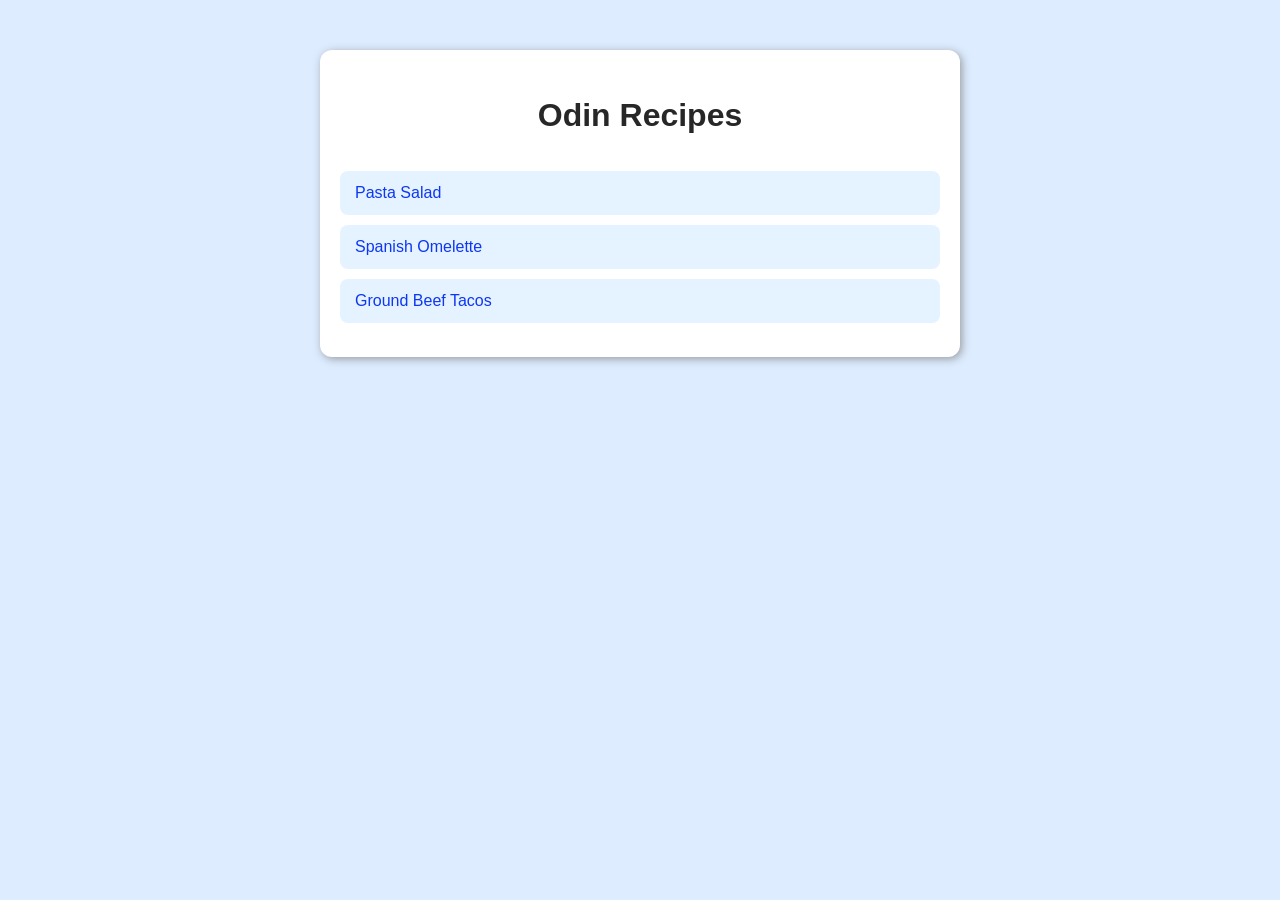
<file: index.html>
<!DOCTYPE html>
<html lang="en">
<head>
    <meta charset="UTF-8">
    <meta name="viewport" content="width=device-width, initial-scale=1.0">
    <link rel="stylesheet" href="style.css">
    <title>Project: Recipes | The Odin Project</title>
</head>
<body>
    
    <div class="card">
        <h1>Odin Recipes</h1>

        <ul class="list">
         <li><a href="./recipes/pasta-salad.html">Pasta Salad</a></li>
         <li><a href="./recipes/potato-omelette.html">Spanish Omelette</a></li>
         <li><a href="./recipes/tacos.html">Ground Beef Tacos</a></li>
        </ul>
    </div>
           
</body>
</html>
</file>
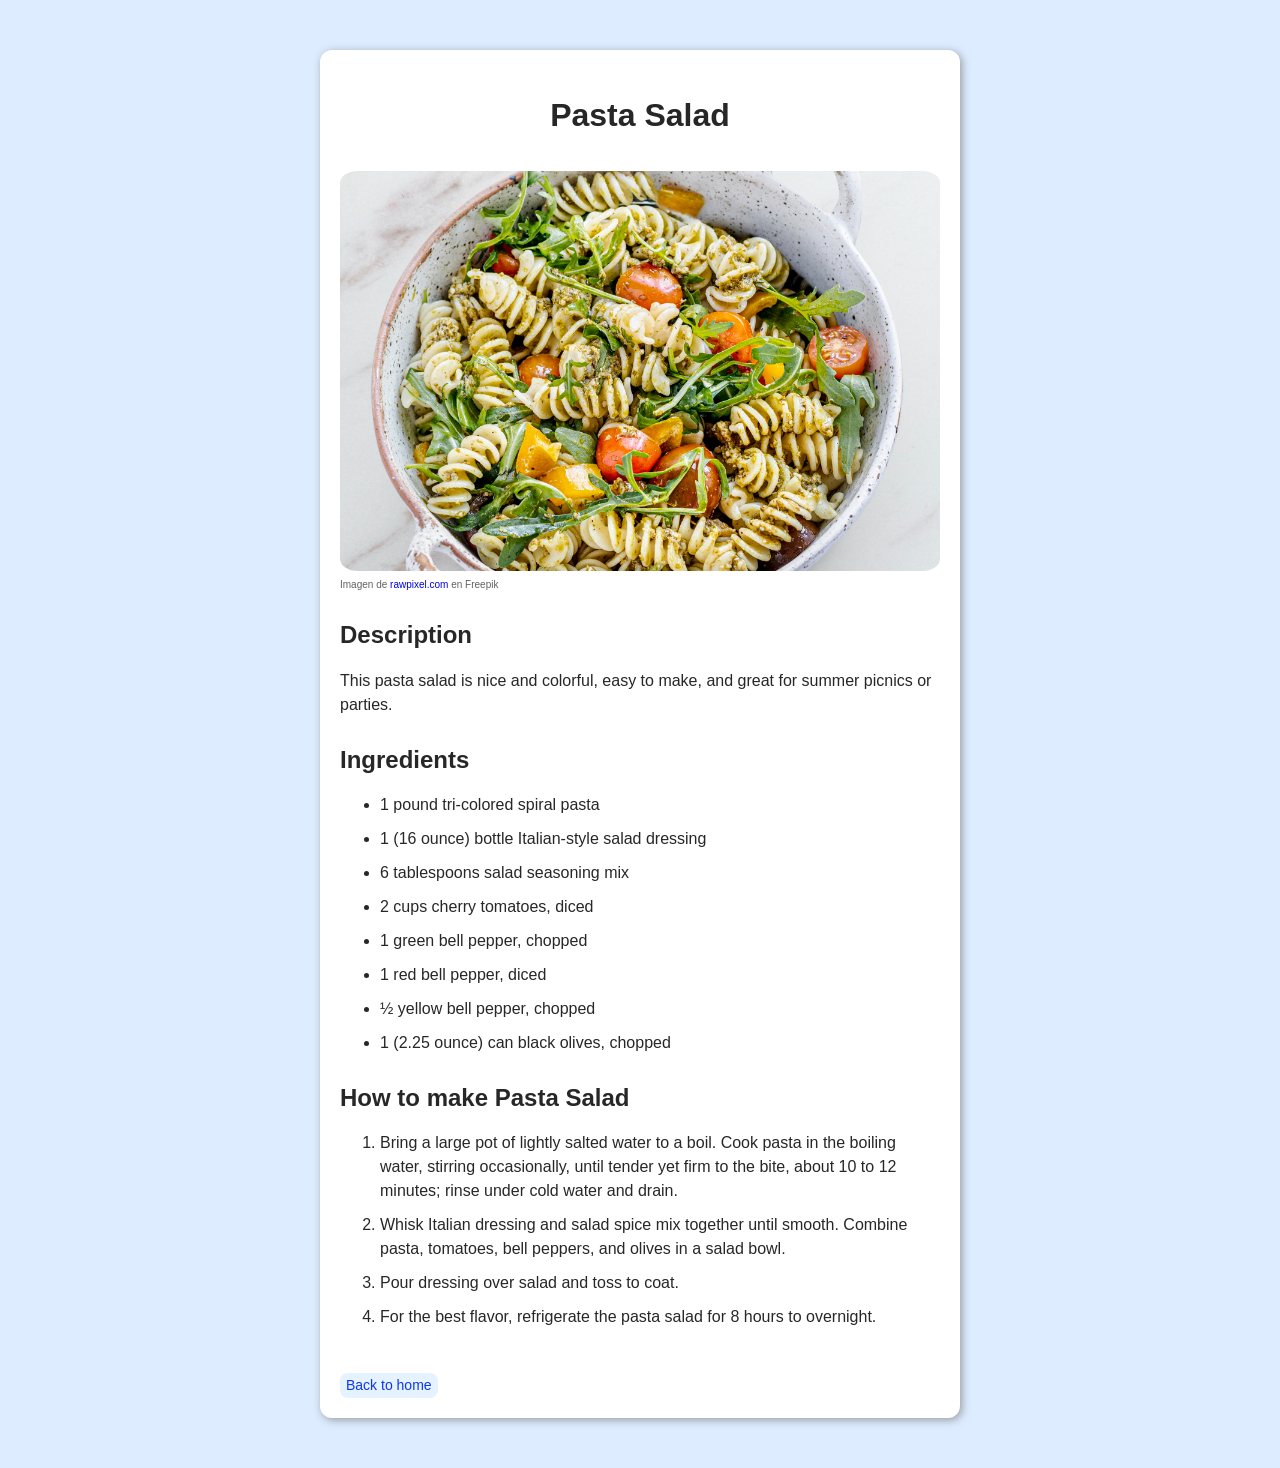
<file: recipes/pasta-salad.html>
<!DOCTYPE html>
<html lang="en">
<head>
    <meta charset="UTF-8">
    <meta name="viewport" content="width=device-width, initial-scale=1.0">
    <link rel="stylesheet" href="../style.css">
    <title>Pasta Salad Recipe</title>
</head>
<body>
    <div class="card">
    <h1>Pasta Salad</h1>
    <img src="../images/pasta-free.jpeg" alt="Delicious pasta salad dish" >
    <p class="credit">Imagen de <a href="https://www.freepik.es/foto-gratis/ensalada-pasta-rotini-rucula-tomates-cherry-plato-verano-saludable_15595825.htm#fromView=search&page=1&position=0&uuid=d2e310d9-3bc5-49d3-8ffc-3a2368235d82&query=pasta+salad"> rawpixel.com</a> en Freepik</p>
    
    <h2>Description</h2>
    <p>This pasta salad is nice and colorful, easy to make, 
     and great for summer picnics or parties.</p>

    <h2>Ingredients</h2>
    <ul>
        <li>1 pound tri-colored spiral pasta </li>
        <li>1 (16 ounce) bottle Italian-style salad dressing</li>
        <li>6 tablespoons salad seasoning mix </li>
        <li>2 cups cherry tomatoes, diced </li>
        <li>1 green bell pepper, chopped</li>
        <li>1 red bell pepper, diced</li>
        <li>½ yellow bell pepper, chopped</li>
        <li>1 (2.25 ounce) can black olives, chopped</li>
    </ul>

    <h2>How to make Pasta Salad</h2>
    <ol>
        <li>Bring a large pot of lightly salted water to a boil. Cook pasta in the boiling water, stirring occasionally, 
            until tender yet firm to the bite, about 10 to 12 minutes; rinse under cold water and drain. </li>
        <li>Whisk Italian dressing and salad spice mix together until smooth. 
            Combine pasta, tomatoes, bell peppers, and olives in a salad bowl.</li>
        <li>Pour dressing over salad and toss to coat.</li>
        <li>For the best flavor, refrigerate the pasta salad for 8 hours to overnight.</li>
    </ol>
   
    <a class="back-home" href="../index.html">Back to home</a>
    </div>
</body>
</html>
</file>
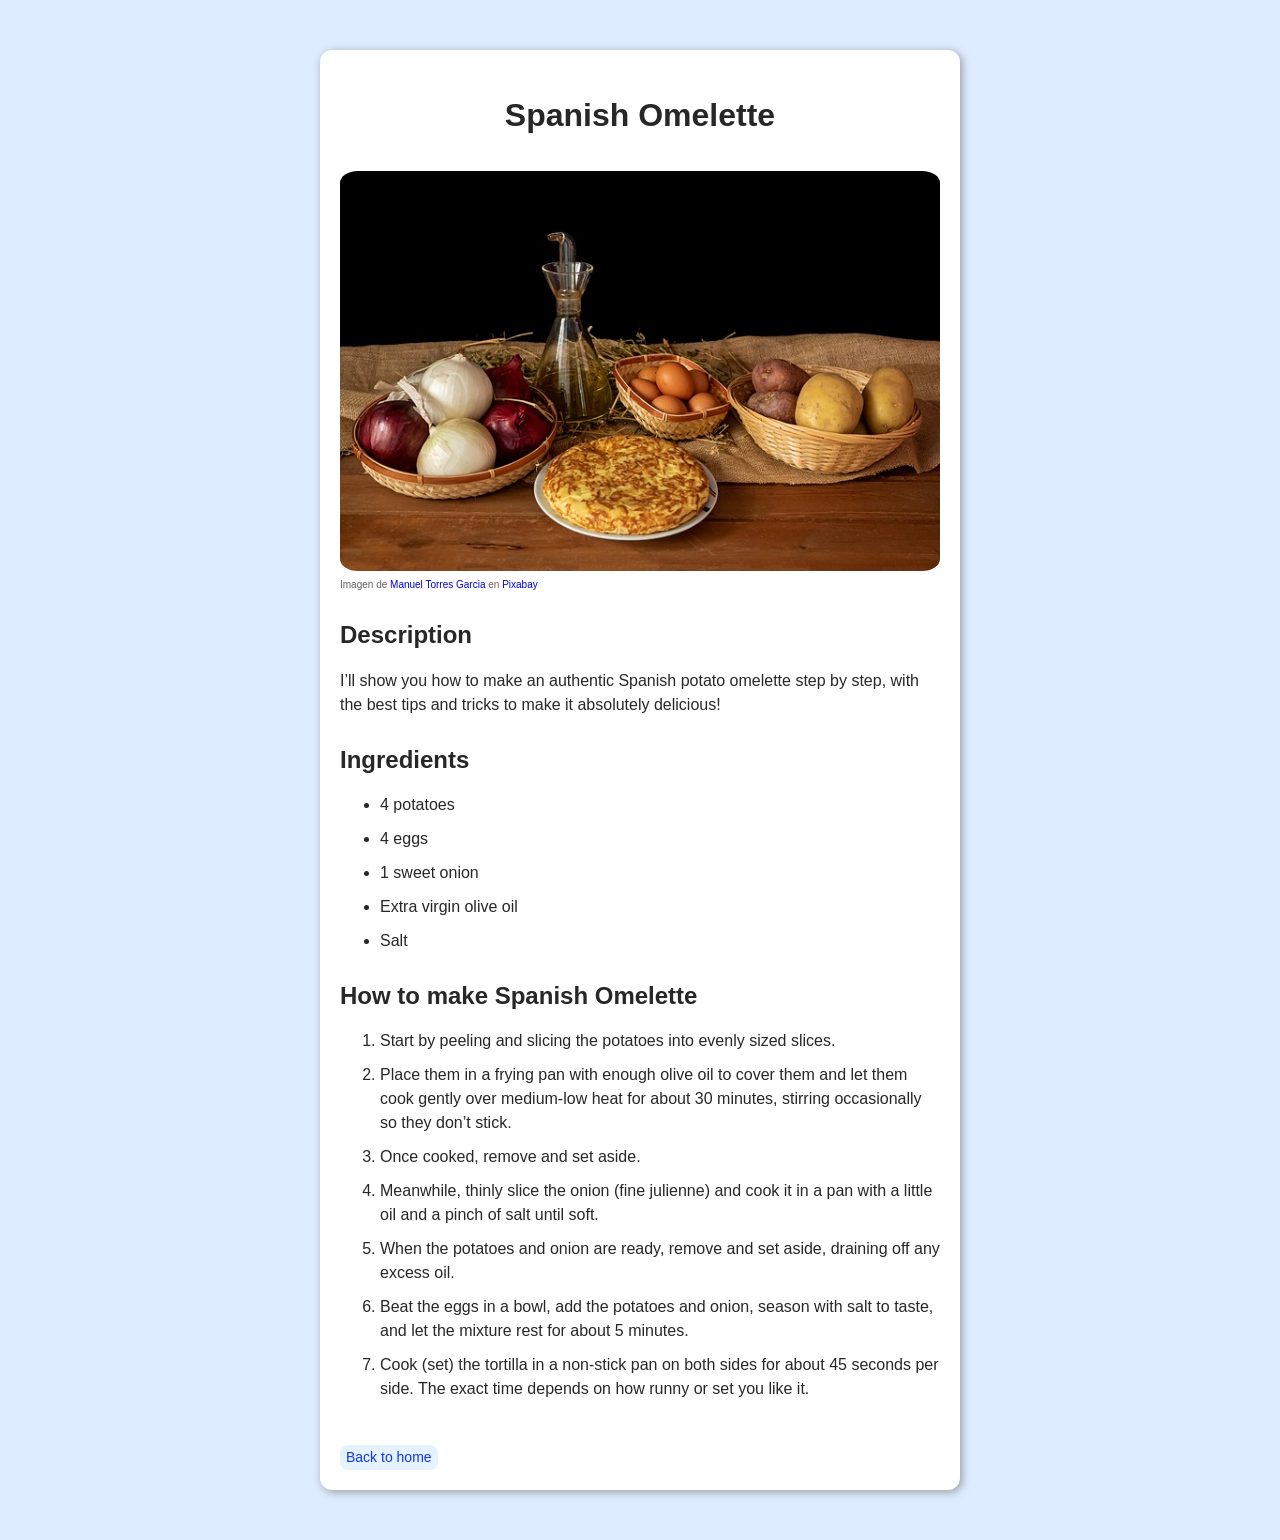
<file: recipes/potato-omelette.html>
<!DOCTYPE html>
<html lang="en">
<head>
    <meta charset="UTF-8">
    <meta name="viewport" content="width=device-width, initial-scale=1.0">
    <link rel="stylesheet" href="../style.css">
    <title>Spanish Omelette Recipe</title>
</head>
<body>
    <div class="card">

    <h1>Spanish Omelette</h1>

    <img src="../images/tortilla-free.jpeg" alt="Delicious Spanish Omelette">
    <p class="credit">Imagen de <a href="https://pixabay.com/es/users/amduma-17158812/?utm_source=link-attribution&utm_medium=referral&utm_campaign=image&utm_content=7171427">Manuel Torres Garcia</a> en <a href="https://pixabay.com/es//?utm_source=link-attribution&utm_medium=referral&utm_campaign=image&utm_content=7171427">Pixabay</a></p>
      

    <h2>Description</h2>
    <p>I’ll show you how to make an authentic Spanish potato omelette step by step, with the best tips and tricks to make it absolutely delicious!</p>

    <h2>Ingredients</h2>
    <ul>
        <li>4 potatoes</li>
        <li>4 eggs</li>
        <li>1 sweet onion</li>
        <li>Extra virgin olive oil</li>
        <li>Salt</li>
    </ul>

    <h2>How to make Spanish Omelette</h2>
    <ol>
        <li>Start by peeling and slicing the potatoes into evenly sized slices.</li>
        <li>Place them in a frying pan with enough olive oil to cover them and let them cook gently over medium-low heat for about 30 minutes, 
            stirring occasionally so they don’t stick.</li>
        <li>Once cooked, remove and set aside.</li>
        <li>Meanwhile, thinly slice the onion (fine julienne) and cook it in a pan with a little oil and a pinch of salt until soft.</li>
        <li>When the potatoes and onion are ready, remove and set aside, draining off any excess oil.</li>
        <li>Beat the eggs in a bowl, add the potatoes and onion, season with salt to taste, and let the mixture rest for about 5 minutes.</li>
        <li>Cook (set) the tortilla in a non-stick pan on both sides for about 45 seconds per side. The exact time depends on how runny or set you like it.</li>
    </ol>

    <a class="back-home" href="../index.html">Back to home</a>
    </div>
</body>
</html>
</file>
<file: style.css>
body{
    font-family: Arial, Helvetica, sans-serif;
    font-size: 16px;
    line-height: 1.5;
    color: rgb(39, 39, 39);
    background-color: hsla(214, 100%, 86%, 0.466);
        
}

.card{
    background-color: white;
    width: 600px;
    padding: 20px;
    margin: 50px auto;
    border-radius: 12px;
    box-shadow: 2px 2px 8px rgba(128, 128, 128, 0.747);
}

.card h1{
    text-align: center;
    margin-bottom: 32px;    
}

.list{
    list-style-type: none;
    margin: 0;
    padding: 0;
}
 
.list li {
    margin-bottom: 10px;
}

.list a {
    background-color: rgba(224, 240, 255, 0.822);  
    padding: 10px 15px;
    border-radius: 8px;
    display: block;
    transition: background-color 0.3s; 
    color: rgb(13, 55, 243);   
}

a:link{
    text-decoration: none;   
}


.list a:hover{
    background-color: rgba(140, 195, 240, 0.616);
    text-decoration:underline;
}

.card img {
    display: block;
    width: 100%;
    height:400px;
    object-fit: cover;
    border-radius: 3%;
    margin-bottom: 6px;    
}

.credit{
    font-size:10px;
    color: rgb(97, 97, 97);
    margin: 0px;
}


.card h2{
    margin-top: 25px;
    margin-bottom: 15px;
}

.card p{
    margin-bottom: 12px;
}
.card ul, .card ol {
    margin-top: 14px;
    margin-bottom: 14px;
}

.card li {
    margin-bottom: 10px;   
}

.back-home  {
    background-color: rgba(224, 240, 255, 0.822); 
    font-size: 14px;
    margin-top: 30px; 
    padding: 2px 6px;
    border-radius: 8px;
    display: inline-block;
    transition: background-color 0.3s; 
    color: rgb(13, 55, 243);
}

.back-home:hover {
    background-color: rgba(140, 195, 240, 0.616);
    text-decoration:underline;
}
</file>
